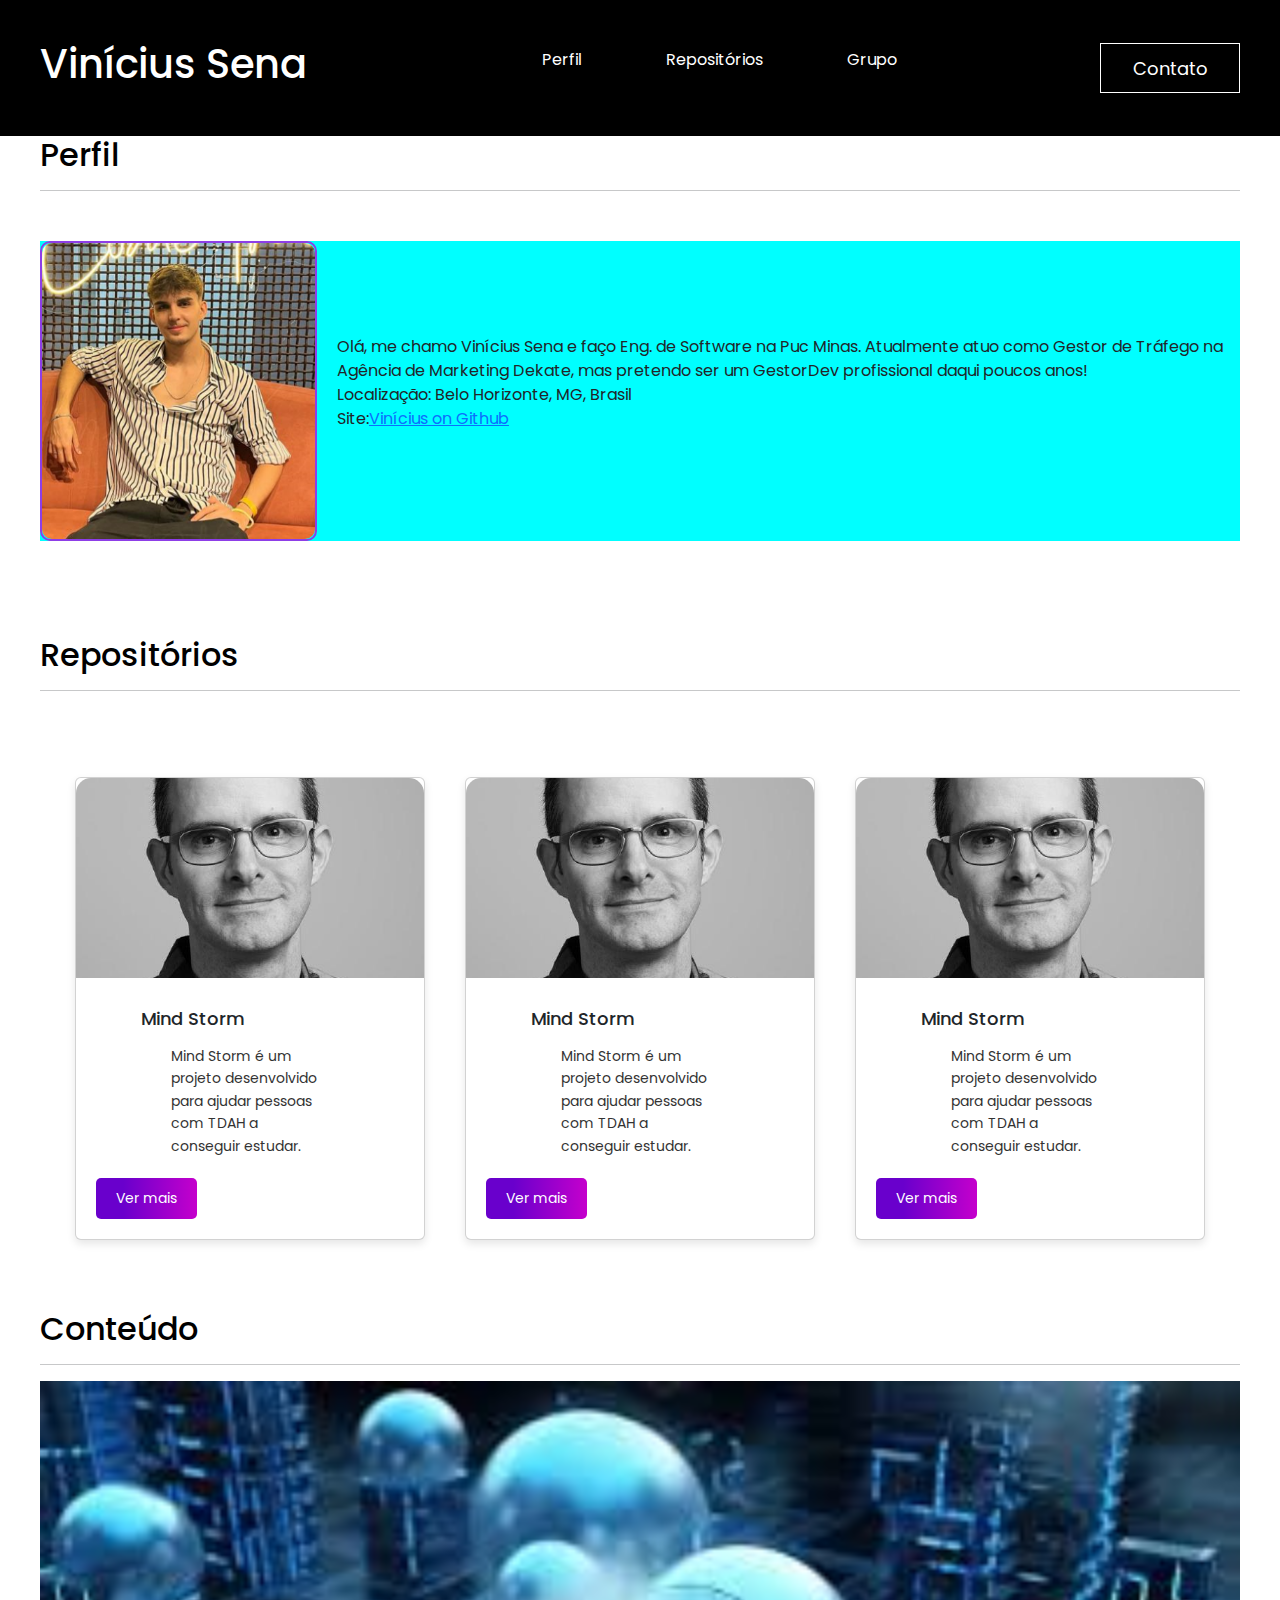
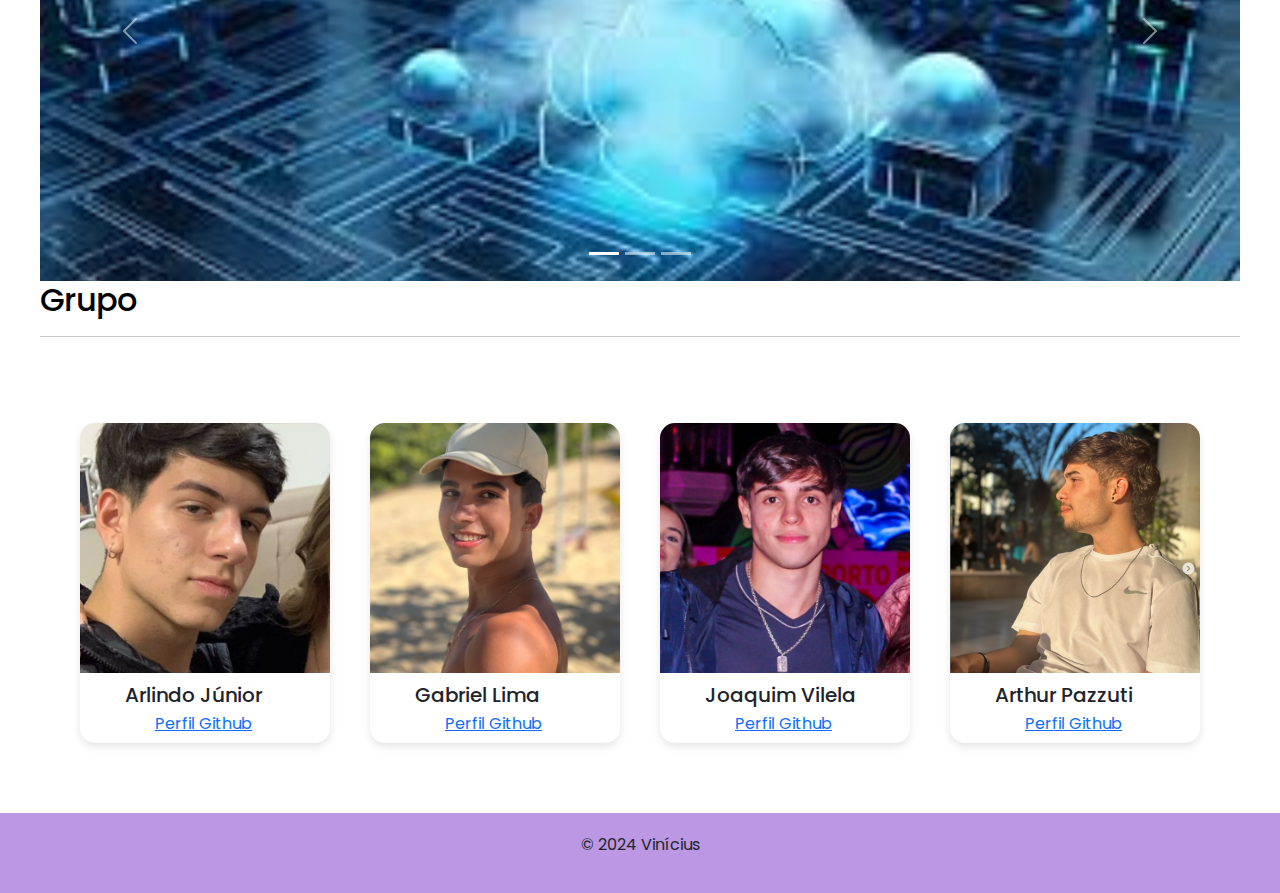
<file: NovoTeste.html>
<!DOCTYPE html>
<html lang="en">

<head>
    <meta charset="UTF-8">
    <meta name="viewport" content="width=device-width, initial-scale=1.0">
    <link rel="stylesheet" href="/css/teste.css">

    <!-- Google Fonts -->
    <link rel="preconnect" href="https://fonts.googleapis.com">
    <link rel="preconnect" href="https://fonts.gstatic.com" crossorigin>
    <link
        href="https://fonts.googleapis.com/css2?family=Poppins:ital,wght@0,100;0,200;0,300;0,400;0,500;0,600;0,700;0,800;0,900;1,100;1,200;1,300;1,400;1,500;1,600;1,700;1,800;1,900&display=swap"
        rel="stylesheet">
    <!-- Google Fonts -->

    <!-- BootStrap -->
    <link href="https://cdn.jsdelivr.net/npm/bootstrap@5.3.3/dist/css/bootstrap.min.css" rel="stylesheet"
        integrity="sha384-QWTKZyjpPEjISv5WaRU9OFeRpok6YctnYmDr5pNlyT2bRjXh0JMhjY6hW+ALEwIH" crossorigin="anonymous">
    <!-- BootStrap -->

    <title>Página de Vinícius</title>

</head>

<body>
    <header>
        <div class="interface">
            <h1 class="nome-principal">Vinícius Sena</h2>
                <section class="menu">
                    <nav>
                        <ul>
                            <li><a href="index.html">Perfil</a></li>
                            <li><a href="repo.html">Repositórios</a></li>
                            <li><a href="#">Grupo</a></li>
                        </ul>
                    </nav>
                </section>

                <section class="btn-contato">
                    <a href="#"> <button>Contato</button> </a>
                </section>
        </div>
    </header>

    <section class="perfil">

        <div class="interface">

            <h2 class="titulo">Perfil</h2>
            <hr>

            <div class="container-perfil">

                <div class="foto-perfil">
                    <img src="/images/vinicius.png" alt="Foto de Perfil">
                </div>

                <div class="description">
                    <p>Olá, me chamo Vinícius Sena e faço Eng. de Software na Puc Minas.
                        Atualmente atuo como Gestor de Tráfego na Agência de Marketing Dekate, mas pretendo ser um
                        GestorDev
                        profissional daqui poucos anos!
                        <br>
                        Localização: Belo Horizonte, MG, Brasil
                        <br>

                        Site:<a href="https://github.com/V1niciusSena">Vinícius on Github <br></a>
                    </p>
                </div>
            </div>
        </div>
        </div>
    </section>

    <section class="repositorio">

        <div class="interface">

            <h2 class="titulo">Repositórios</h2>
            <hr>

            <div class="container-repositorio">
                <div class="card">

                    <div class="card-imagem">
                        <img src="/images/John Washam.jpeg" alt="...">
                    </div>

                    <div class="card-description">
                        <h5 class="card-title">Mind Storm</h5>
                        <p class="card-text">Mind Storm é um projeto desenvolvido para ajudar pessoas com TDAH a
                            conseguir estudar.</p>
                        <a href="repositorio.html"><button>Ver mais</button></a>

                        <br>
                    </div>
                </div>

                <div class="card">

                    <div class="card-imagem">
                        <img src="/images/John Washam.jpeg" alt="...">
                    </div>

                    <div class="card-description">
                        <h5 class="card-title">Mind Storm</h5>
                        <p class="card-text">Mind Storm é um projeto desenvolvido para ajudar pessoas com TDAH a
                            conseguir estudar.</p>
                        <a href="repositorio.html"><button>Ver mais</button></a>

                        <br>
                    </div>
                </div>

                <div class="card">

                    <div class="card-imagem">
                        <img src="/images/John Washam.jpeg" alt="...">
                    </div>

                    <div class="card-description">
                        <h5 class="card-title">Mind Storm</h5>
                        <p class="card-text">Mind Storm é um projeto desenvolvido para ajudar pessoas com TDAH a
                            conseguir estudar.</p>
                        <a href="repositorio.html"><button>Ver mais</button></a>

                        <br>
                    </div>
                </div>
            </div>
        </div>
    </section>

    <section class="conteudos">
        <div class="interface">

            <h2 class="titulo">Conteúdo</h2>
            <hr>

            <div class="container-conteudo">

                <div id="carouselExampleCaptions" class="carousel slide" data-bs-ride="carousel">

                    <!-- INÍCIO BARRAS DE NAVEGAÇÃO -->
                    <div class="carousel-indicators">
                        <button type="button" data-bs-target="#carouselExampleCaptions" data-bs-slide-to="0"
                            class="active" aria-current="true" aria-label="Slide 1"></button>
                        <button type="button" data-bs-target="#carouselExampleCaptions" data-bs-slide-to="1"
                            aria-label="Slide 2"></button>
                        <button type="button" data-bs-target="#carouselExampleCaptions" data-bs-slide-to="2"
                            aria-label="Slide 3"></button>
                    </div>
                    <!-- FIM BARRAS DE NAVEGAÇÃO -->

                    <!-- INÍCIO SLIDE CARROSSEL -->
                    <div class="carousel-inner">
                        <div class="carousel-item active">
                            <img src="/images/Banner 1.jpeg" class="d-block w-100" alt="Categoria 1">
                            <div class="carousel-caption d-none d-md-block">
                                <h5>First slide label</h5>
                                <p>Some representative placeholder content for the first slide.</p>
                            </div>
                        </div>
                        <div class="carousel-item">
                            <img src="/images/Banner 1.jpeg" class="d-block w-100" alt="Categoria 2">
                            <div class="carousel-caption d-none d-md-block">
                                <h5>Second slide label</h5>
                                <p>Some representative placeholder content for the second slide.</p>
                            </div>
                        </div>
                        <div class="carousel-item">
                            <img src="/images/Banner 1.jpeg" class="d-block w-100" alt="Categoria 3">
                            <div class="carousel-caption d-none d-md-block">
                                <h5>Third slide label</h5>
                                <p>Some representative placeholder content for the third slide.</p>
                            </div>
                        </div>
                    </div>
                    <!-- FIM SLIDE CARROSSEL -->


                    <!-- INÍCIO SETAS PARA NAVEGAR NO CARROSSEL -->
                    <button class="carousel-control-prev" type="button" data-bs-target="#carouselExampleCaptions"
                        data-bs-slide="prev">
                        <span class="carousel-control-prev-icon" aria-hidden="true"></span>
                        <span class="visually-hidden">Previous</span>
                    </button>
                    <button class="carousel-control-next" type="button" data-bs-target="#carouselExampleCaptions"
                        data-bs-slide="next">
                        <span class="carousel-control-next-icon" aria-hidden="true"></span>
                        <span class="visually-hidden">Next</span>
                    </button>
                </div>
                <!-- FIM SETAS PARA NAVEGAR NO CARROSSEL -->

            </div>
        </div>
    </section>

    <section class="grupo">
        <div class="interface">

            <h2 class="titulo">Grupo</h2>
            <hr>

            <div class="container-grupo">

                    <div class="card-grupo">
                        <img src="/images/arlindo.png" class="card-img-top" alt="...">
                        <div class="card-body">
                            <h5 class="card-title">Arlindo Júnior</h5>
                            <p class="card-text"><a href="https://github.com/ArlindoSPJr">Perfil Github</a></p>
                        </div>
                    </div>
                    <div class="card-grupo">
                        <img src="/images/gabriel.png" class="card-img-top" alt="">
                        <div class="card-body">
                            <h5 class="card-title">Gabriel Lima</h5>
                            <p class="card-text"><a href="https://github.com/Geelio">Perfil Github</a></p>
                        </div>
                    </div>
                    <div class="card-grupo">
                        <img src="/images/joaquim.png" class="card-img-top" width="350px" height="400px">
                        <div class="card-body">
                            <h5 class="card-title">Joaquim Vilela</h5>
                            <p class="card-text"><a href="https://github.com/JoaquimGCVS">Perfil Github</a></p>
                        </div>
                    </div>           
                    <div class="card-grupo">
                        <img src="/images/eu.png" class="card-img-top" alt="...">
                        <div class="card-body">
                            <h5 class="card-title">Arthur Pazzuti</h5>
                            <p class="card-text"><a href="https://github.com/pazzutti">Perfil Github</a></p>
                        </div>
                    </div>
                
            </div>

        </div>
    </section>

    <footer>
        <p>&copy; 2024 Vinícius</p>
    </footer>

</body>

<!-- JS DO BOOTSTRAP -->
<script src="https://cdn.jsdelivr.net/npm/bootstrap@5.3.3/dist/js/bootstrap.bundle.min.js"
    integrity="sha384-YvpcrYf0tY3lHB60NNkmXc5s9fDVZLESaAA55NDzOxhy9GkcIdslK1eN7N6jIeHz"
    crossorigin="anonymous"></script>

</html>
</file>
<file: css/teste.css>
* {
    margin: 0;
    padding: 0;
    box-sizing: border-box;
    font-family: "Poppins", sans-serif;
}

body {
background-color: #000;}

menu {
    background-color: blueviolet;
}

.titulo{
    color: black;
}

.interface {
    max-width: 1200px;
    width: 1200px;
    margin: 0 auto;
}


/* INÍCIO ESTILO DO HEADER */
header {
    width: 100%;
    padding: 40px 0;
    background-color: #000;
}

header .interface {
    display: flex;
    justify-content: space-between;
    align-items: center;
}

header .nome-principal {
    color: #fff;
}

header .menu nav ul {
    list-style-type: none;
}

header .menu nav ul li {
    display: inline-block;
    margin: 0 40px;

}

header .menu nav ul li a {
    color: #fff;
    text-decoration: none;
    display: inline-block;
    transition: .2s;
}

header .btn-contato button {
    width: 140px;
    height: 50px;
    font-size: 18px;
    background-color: transparent;
    border: 1px solid #fff;
    color: #fff;
    cursor: pointer;
    transition: .5s;
}

.menu nav a:hover {
    transform: scale(1.05);
}

header .btn-contato button:hover {
    background-color: #fff;
    color: #000;
}
/* FIM ESTILO DO HEADER */


/* INÍCIO SEÇÃO PERFIL */
.perfil {
    height: 500px;
}

.container-perfil {
    display: flex;
    margin-top: 50px;
    align-items: center;
    justify-items: center;
    background-color: aqua;
}

.foto-perfil {
    width: 500px;
    /* Ajuste o tamanho da imagem conforme necessário */
    height: 300px;
    /* Ajuste o tamanho da imagem conforme necessário */
    border-radius: 10px;
    /* Para tornar a imagem redonda, se desejado */
    border: 2px solid #8d3ee7;
    /* Cor e largura da borda */
}

.foto-perfil img {
    width: 100%;
    height: 100%;
    border-radius: 10px;
}

.description {
    margin-left: 20px;
}
/* FIM SEÇÃO PERFIL */


/* INÍCIO REPOSITÓRIOS */
.container-repositorio {
    display: flex;
    justify-content: center;
    align-items: center;
    padding: 50px 0;
}

.card {
    width: 350px;
    /* Largura fixa do card */
    margin: 20px;
    background-color: #fff;
    border-radius: 15px;
    overflow: hidden;
    /* Evita que conteúdos grandes distorçam o card */
    box-shadow: 0 4px 8px rgba(0, 0, 0, 0.1);
    transition: transform 0.3s ease;
}

.card:hover {
    transform: translateY(-5px);
    /* Efeito de levantamento no hover */
}

.card .card-imagem img {
    width: 100%;
    height: 200px;
    /* Altura fixa para a imagem */
    object-fit: cover;
    /* Mantém proporções da imagem */
    border-top-left-radius: 15px;
    border-top-right-radius: 15px;
}

.card .card-description {
    padding: 20px;
}

.card .card-title {
    font-size: 18px;
    margin-bottom: 10px;
}

.card .card-text {
    font-size: 14px;
    color: #333;
    line-height: 1.6;
}

.card button {
    display: inline-block;
    padding: 10px 20px;
    background: linear-gradient(90deg, #6900cc 27%, #c500cc 100%);
    color: #fff;
    font-size: 14px;
    text-decoration: none;
    border: none;
    border-radius: 5px;
    transition: background 0.3s ease;
}

.card button:hover {
    background: linear-gradient(90deg, #890dfe 27%, #f70bff 100%);
}
/* FIM REPOSITÓRIOS */


/* INÍCIO CONTEÚDO SLIDE */
.container-conteudo{
    max-width: 1200px;
    width: 1200px;
    max-height: 500px;
    height: 500px;
}

.carousel{
    max-width: 1200px;
    width: 1200px;
    max-height: 500px;
    height: 500px;
}

.carousel-inner{
    max-width: 1200px;
    width: 100%;
    max-height: 500px;
    height: 500px;
}

.carousel-indicators button{
    color:#8d3ee7;
    background: #890dfe;
    background-color: #6900cc;
}
/* FIM CONTEÚDO SLIDE */

/* INÍCIO GRUPO */
.container-grupo{
    display: flex;
    justify-content: center;
    align-items: center;
    padding: 50px 0;
}

.card-grupo{
    
    width: 250px;
    /* Largura fixa do card */
    height: 320px;
    margin: 20px;
    background-color: #fff;
    border-radius: 15px;
    overflow: hidden;
    /* Evita que conteúdos grandes distorçam o card */
    box-shadow: 0 4px 8px rgba(0, 0, 0, 0.1);
    transition: transform 0.3s ease;
}

.card-img-top{
    width: 100%;
    height: 250px;
    object-fit: cover;
}

.card-title{
    margin-top: 10px;
    padding: 0px 45px;
}

.card-text{
    padding: 5px 75px;
}

footer {
    background-color: #bb97e4;
    text-align: center;
    padding: 20px;
    margin: 0%;

  }
</file>
